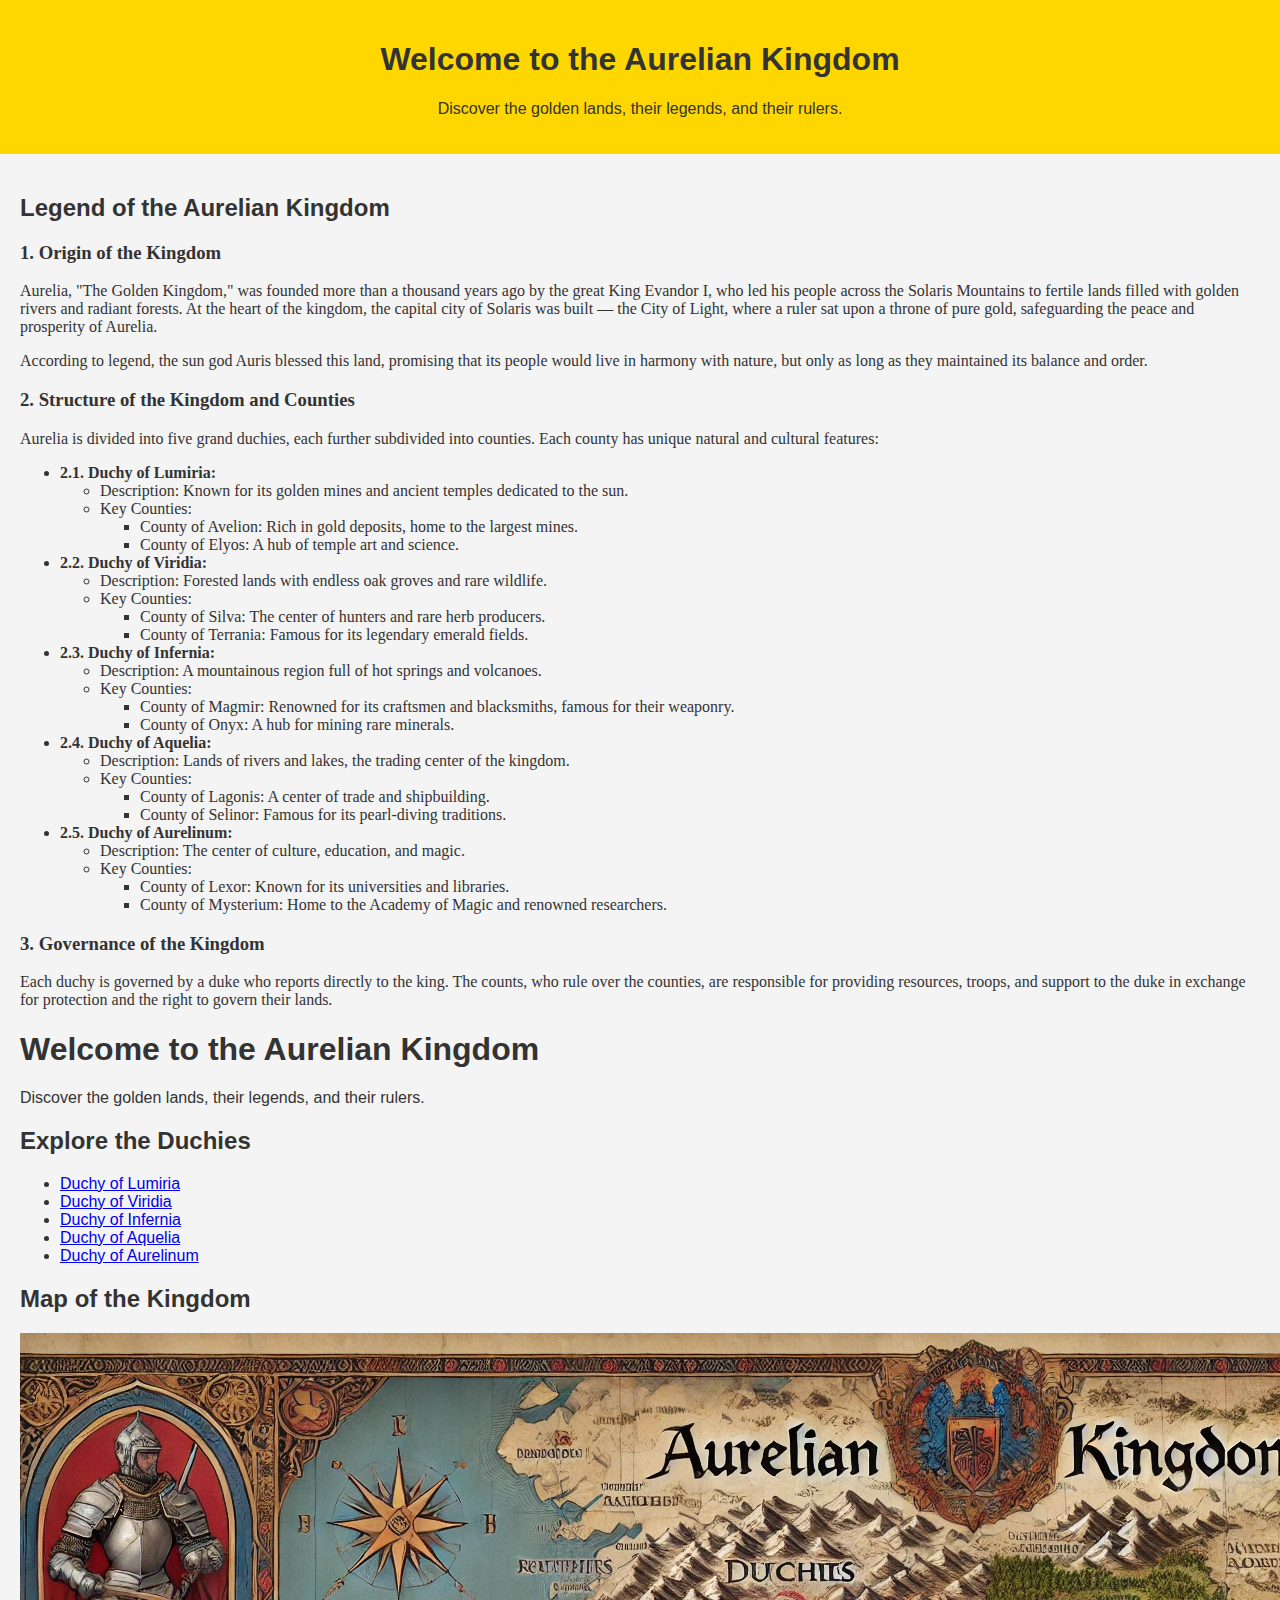
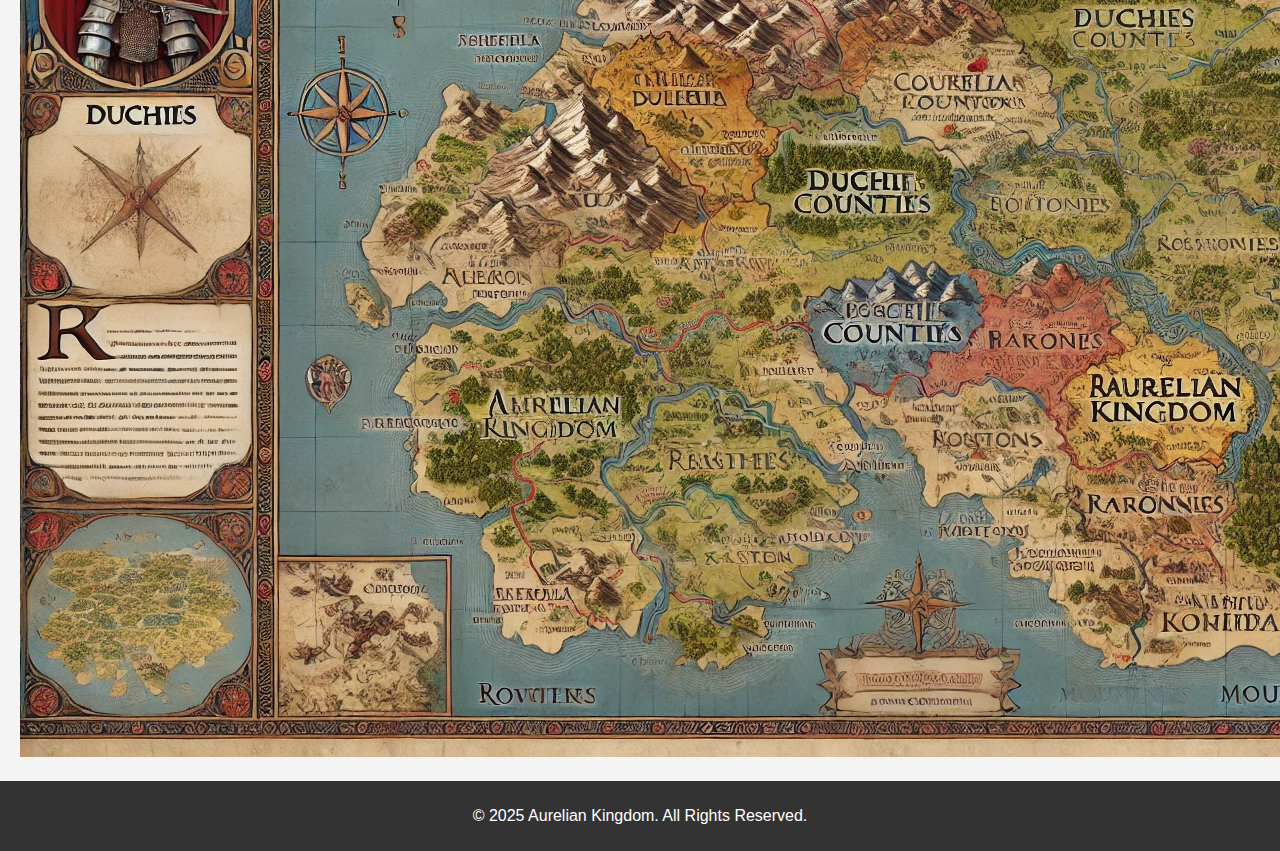
<file: index.html>
<!DOCTYPE html>
<html lang="en">
<head>
    <meta charset="UTF-8">
    <meta name="viewport" content="width=device-width, initial-scale=1.0">
    <title>Aurelian Kingdom</title>
    <link rel="stylesheet" href="styles.css">
    <div id="google_translate_element"></div>
<script type="text/javascript">
    function googleTranslateElementInit() {
        new google.translate.TranslateElement({pageLanguage: 'en'}, 'google_translate_element');
    }
</script>
<script type="text/javascript" src="//translate.google.com/translate_a/element.js?cb=googleTranslateElementInit"></script>
<div id="google_translate_element" style="position: fixed; top: 10px; right: 10px; z-index: 1000;"></div>
</head>
<body>
    <header>
        <div class="hero">
            <h1 id="title">Welcome to the Aurelian Kingdom</h1>
            <p id="subtitle">Discover the golden lands, their legends, and their rulers.</p>
        </div>
    </header>

        <main>
        <section>
            <h2 id="legend-title">Legend of the Aurelian Kingdom</h2>
            <article id="legend-text" style="font-family: 'Old English Text MT', serif;">
                <h3>1. Origin of the Kingdom</h3>
                <p>Aurelia, "The Golden Kingdom," was founded more than a thousand years ago by the great King Evandor I, who led his people across the Solaris Mountains to fertile lands filled with golden rivers and radiant forests. At the heart of the kingdom, the capital city of Solaris was built — the City of Light, where a ruler sat upon a throne of pure gold, safeguarding the peace and prosperity of Aurelia.</p>
                <p>According to legend, the sun god Auris blessed this land, promising that its people would live in harmony with nature, but only as long as they maintained its balance and order.</p>
                
                <h3>2. Structure of the Kingdom and Counties</h3>
                <p>Aurelia is divided into five grand duchies, each further subdivided into counties. Each county has unique natural and cultural features:</p>
                <ul>
                    <li><strong>2.1. Duchy of Lumiria:</strong>
                        <ul>
                            <li>Description: Known for its golden mines and ancient temples dedicated to the sun.</li>
                            <li>Key Counties:
                                <ul>
                                    <li>County of Avelion: Rich in gold deposits, home to the largest mines.</li>
                                    <li>County of Elyos: A hub of temple art and science.</li>
                                </ul>
                            </li>
                        </ul>
                    </li>
                    <li><strong>2.2. Duchy of Viridia:</strong>
                        <ul>
                            <li>Description: Forested lands with endless oak groves and rare wildlife.</li>
                            <li>Key Counties:
                                <ul>
                                    <li>County of Silva: The center of hunters and rare herb producers.</li>
                                    <li>County of Terrania: Famous for its legendary emerald fields.</li>
                                </ul>
                            </li>
                        </ul>
                    </li>
                    <li><strong>2.3. Duchy of Infernia:</strong>
                        <ul>
                            <li>Description: A mountainous region full of hot springs and volcanoes.</li>
                            <li>Key Counties:
                                <ul>
                                    <li>County of Magmir: Renowned for its craftsmen and blacksmiths, famous for their weaponry.</li>
                                    <li>County of Onyx: A hub for mining rare minerals.</li>
                                </ul>
                            </li>
                        </ul>
                    </li>
                    <li><strong>2.4. Duchy of Aquelia:</strong>
                        <ul>
                            <li>Description: Lands of rivers and lakes, the trading center of the kingdom.</li>
                            <li>Key Counties:
                                <ul>
                                    <li>County of Lagonis: A center of trade and shipbuilding.</li>
                                    <li>County of Selinor: Famous for its pearl-diving traditions.</li>
                                </ul>
                            </li>
                        </ul>
                    </li>
                    <li><strong>2.5. Duchy of Aurelinum:</strong>
                        <ul>
                            <li>Description: The center of culture, education, and magic.</li>
                            <li>Key Counties:
                                <ul>
                                    <li>County of Lexor: Known for its universities and libraries.</li>
                                    <li>County of Mysterium: Home to the Academy of Magic and renowned researchers.</li>
                                </ul>
                            </li>
                        </ul>
                    </li>
                </ul>

                <h3>3. Governance of the Kingdom</h3>
                <p>Each duchy is governed by a duke who reports directly to the king. The counts, who rule over the counties, are responsible for providing resources, troops, and support to the duke in exchange for protection and the right to govern their lands.</p>
            </article>
        </section>
      <section>
    <h1 id="title">Welcome to the Aurelian Kingdom</h1>
<p id="subtitle">Discover the golden lands, their legends, and their rulers.</p>
<h2 id="explore-title">Explore the Duchies</h2>
<ul>
    <li><a href="lumiria.html" id="lumiria-link">Duchy of Lumiria</a></li>
    <li><a href="viridia.html" id="viridia-link">Duchy of Viridia</a></li>
    <li><a href="infernia.html" id="infernia-link">Duchy of Infernia</a></li>
    <li><a href="aquelia.html" id="aquelia-link">Duchy of Aquelia</a></li>
    <li><a href="aurelinum.html" id="aurelinum-link">Duchy of Aurelinum</a></li>
</ul>
</section>
        <section>
            <h2 id="map-title">Map of the Kingdom</h2>
            <img src="aurelian_map.png" alt="Aurelian Kingdom Map">
        </section>
    </main>

    <footer>
        <p id="footer">&copy; 2025 Aurelian Kingdom. All Rights Reserved.</p>
    </footer>
</body>
</html>
</file>
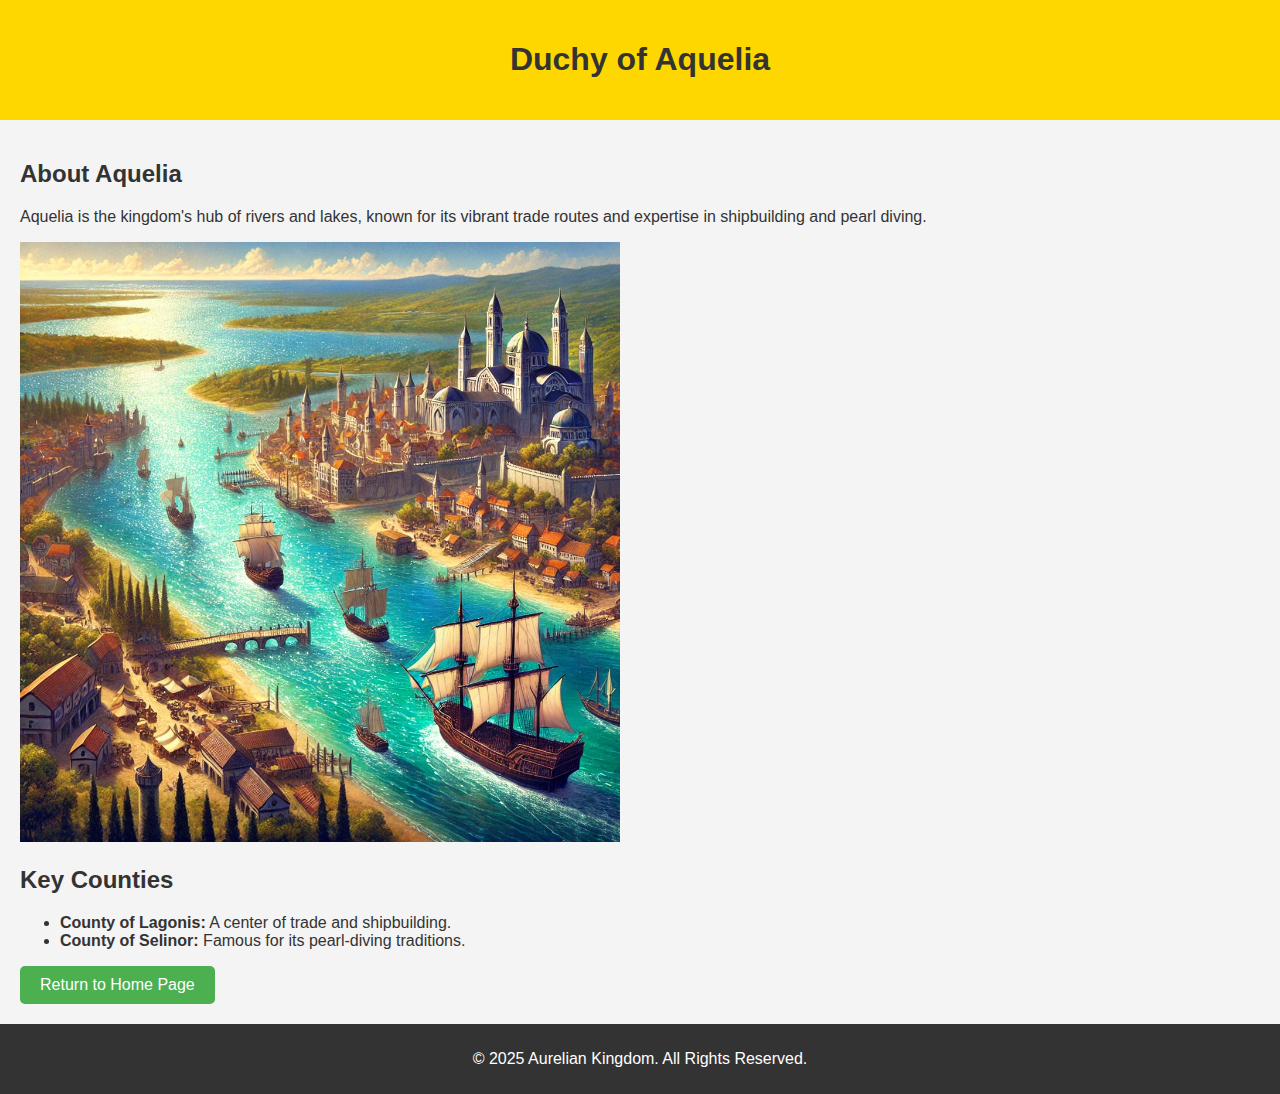
<file: aquelia.html>
<!DOCTYPE html>
<html lang="en">
<head>
    <meta charset="UTF-8">
    <meta name="viewport" content="width=device-width, initial-scale=1.0">
    <title>Duchy of Aquelia</title>
    <link rel="stylesheet" href="styles.css">
    <div id="google_translate_element"></div>
<script type="text/javascript">
    function googleTranslateElementInit() {
        new google.translate.TranslateElement({pageLanguage: 'en'}, 'google_translate_element');
    }
</script>
<script type="text/javascript" src="//translate.google.com/translate_a/element.js?cb=googleTranslateElementInit"></script>
<div id="google_translate_element" style="position: fixed; top: 10px; right: 10px; z-index: 1000;"></div>
</head>
<body>
    <header>
        <h1>Duchy of Aquelia</h1>
    </header>
    <main>
        <section>
            <h2>About Aquelia</h2>
            <p>Aquelia is the kingdom's hub of rivers and lakes, known for its vibrant trade routes and expertise in shipbuilding and pearl diving.</p>
            <img src="aquelia_rivers.jpg" alt="Rivers of Aquelia" width="600">
        </section>
        <section>
            <h2>Key Counties</h2>
            <ul>
                <li><strong>County of Lagonis:</strong> A center of trade and shipbuilding.</li>
                <li><strong>County of Selinor:</strong> Famous for its pearl-diving traditions.</li>
            </ul>
                   </section>
        <section>
    <button onclick="goToHomePage()" style="padding: 10px 20px; font-size: 16px; background-color: #4CAF50; color: white; border: none; border-radius: 5px; cursor: pointer;">
        Return to Home Page
    </button>
<script>
    function goToHomePage() {
        window.location.href = "https://vladimir1980-glitch.github.io/aureliakingdom/"; // Укажите путь к главной странице
    }
</script>
        </section>
    </main>
    <footer>
        <p>&copy; 2025 Aurelian Kingdom. All Rights Reserved.</p>
    </footer>
</body>
</html>
</file>
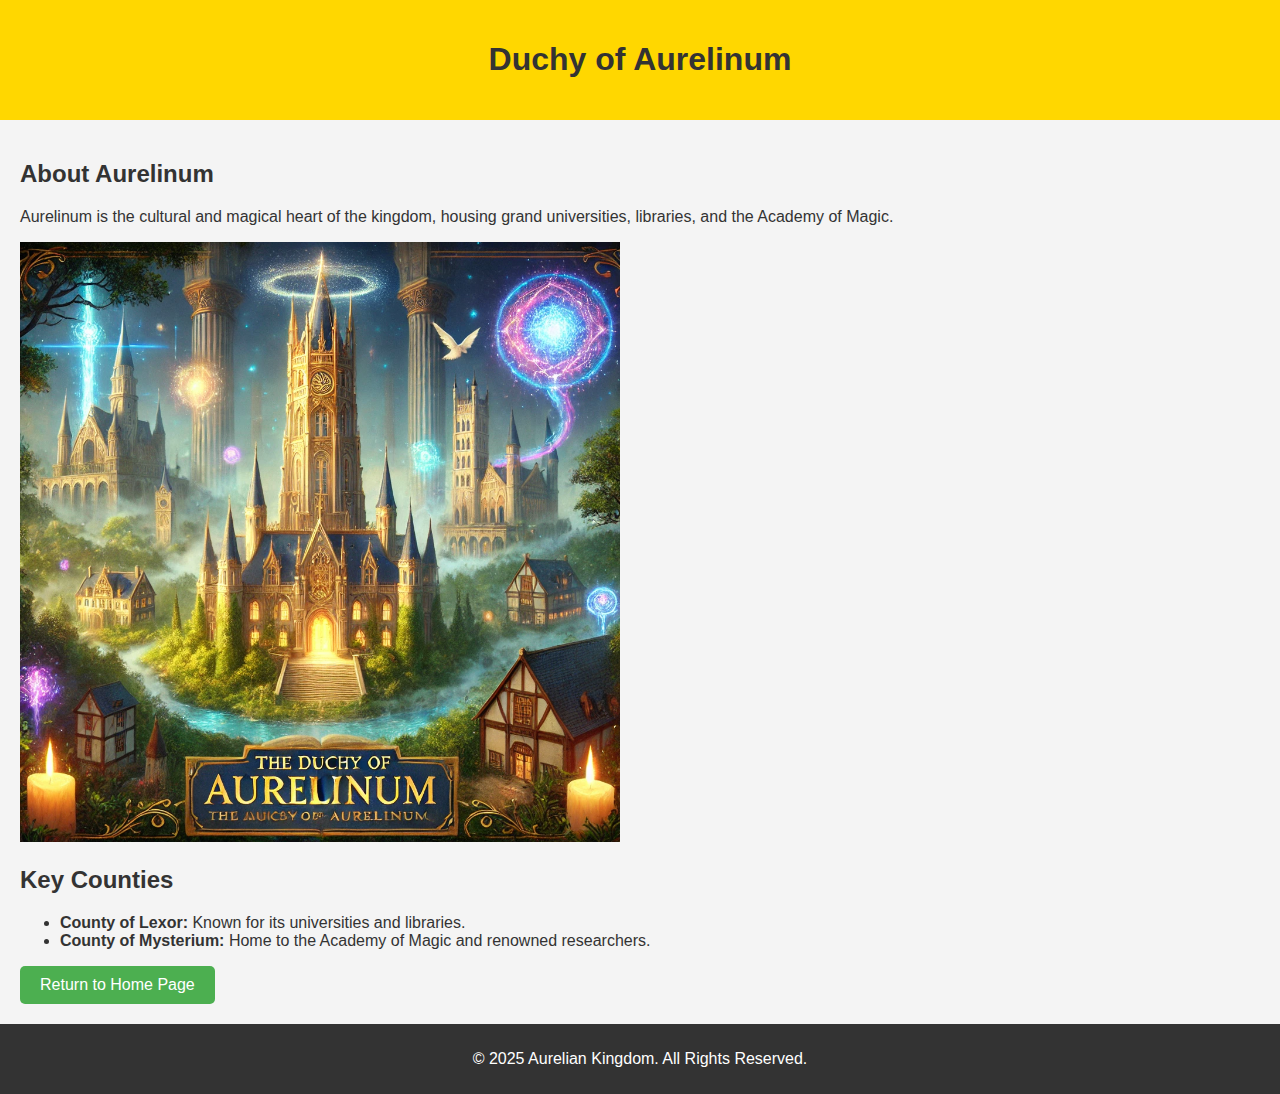
<file: aurelinum.html>
<!DOCTYPE html>
<html lang="en">
<head>
    <meta charset="UTF-8">
    <meta name="viewport" content="width=device-width, initial-scale=1.0">
    <title>Duchy of Aurelinum</title>
    <link rel="stylesheet" href="styles.css">
    <!-- Подключение Google Translate -->
    <script type="text/javascript">
        function googleTranslateElementInit() {
            new google.translate.TranslateElement({pageLanguage: 'en'}, 'google_translate_element');
        }
    </script>
    <script type="text/javascript" src="//translate.google.com/translate_a/element.js?cb=googleTranslateElementInit"></script>
</head>
<body>
    <!-- Кнопка Google Translate -->
    <div id="google_translate_element" style="position: fixed; top: 10px; right: 10px; z-index: 1000;"></div>

    <header>
        <h1>Duchy of Aurelinum</h1>
    </header>
    <main>
        <section>
            <h2>About Aurelinum</h2>
            <p>Aurelinum is the cultural and magical heart of the kingdom, housing grand universities, libraries, and the Academy of Magic.</p>
            <img src="aurelinum_magic.jpg" alt="Magic in Aurelinum" width="600">
        </section>
        <section>
            <h2>Key Counties</h2>
            <ul>
                <li><strong>County of Lexor:</strong> Known for its universities and libraries.</li>
                <li><strong>County of Mysterium:</strong> Home to the Academy of Magic and renowned researchers.</li>
            </ul>
                    </section>
        <section>
    <button onclick="goToHomePage()" style="padding: 10px 20px; font-size: 16px; background-color: #4CAF50; color: white; border: none; border-radius: 5px; cursor: pointer;">
        Return to Home Page
    </button>
<script>
    function goToHomePage() {
        window.location.href = "https://vladimir1980-glitch.github.io/aureliakingdom/"; // Укажите путь к главной странице
    }
</script>
        </section> 
    </main>
    <footer>
        <p>&copy; 2025 Aurelian Kingdom. All Rights Reserved.</p>
    </footer>
</body>
</html>
</file>
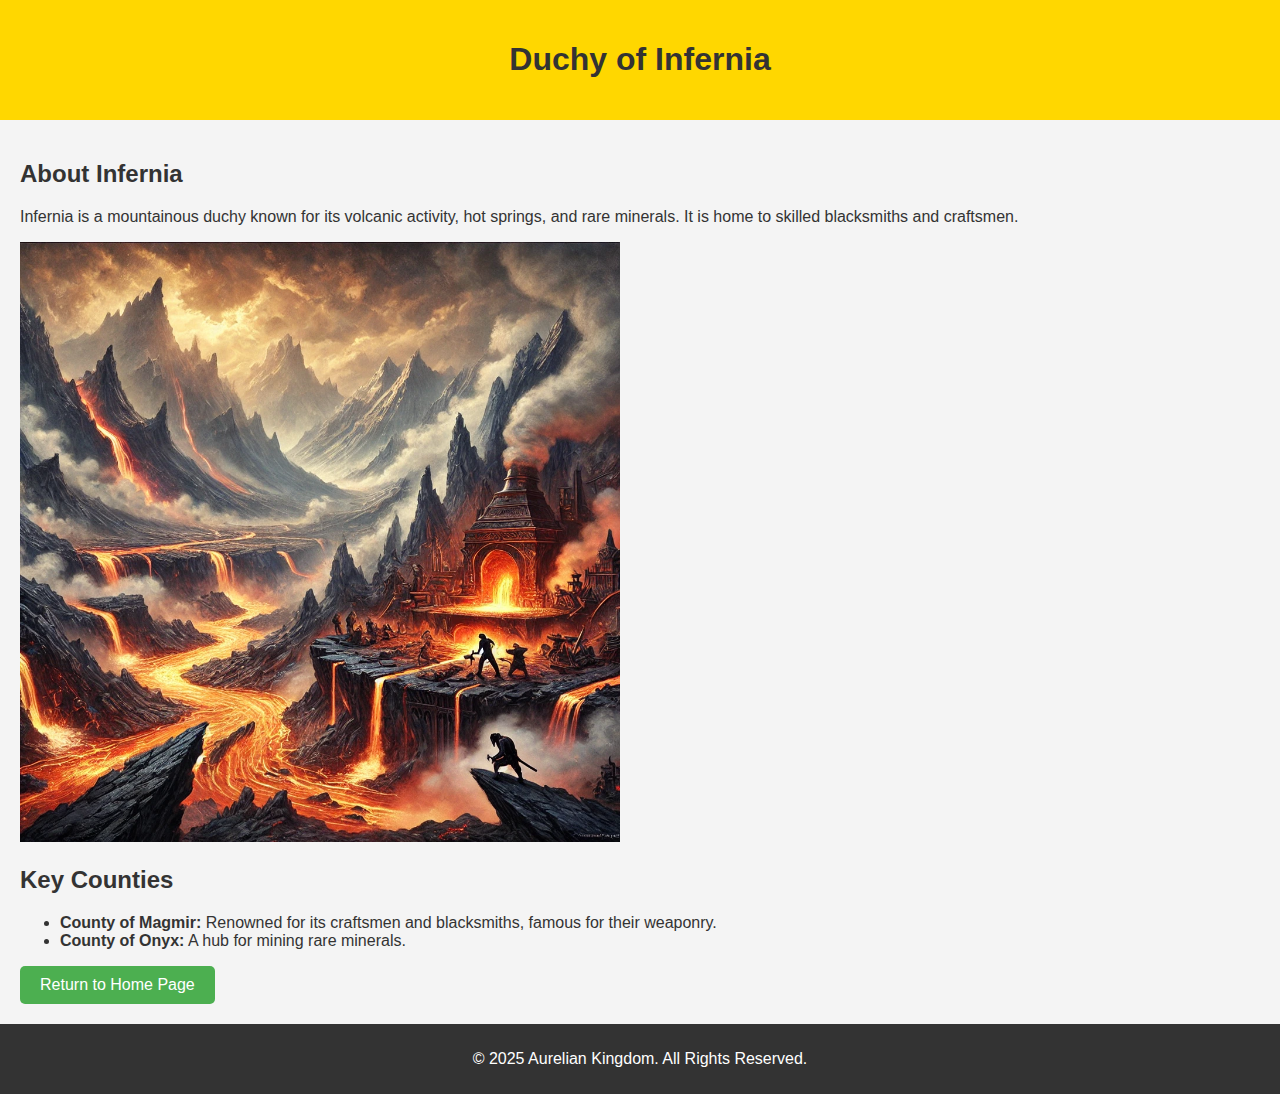
<file: infernia.html>
<!DOCTYPE html>
<html lang="en">
<head>
    <meta charset="UTF-8">
    <meta name="viewport" content="width=device-width, initial-scale=1.0">
    <title>Duchy of Infernia</title>
    <link rel="stylesheet" href="styles.css">
    <!-- Подключение Google Translate -->
    <script type="text/javascript">
        function googleTranslateElementInit() {
            new google.translate.TranslateElement({pageLanguage: 'en'}, 'google_translate_element');
        }
    </script>
    <script type="text/javascript" src="//translate.google.com/translate_a/element.js?cb=googleTranslateElementInit"></script>
</head>
<body>
    <!-- Кнопка Google Translate -->
    <div id="google_translate_element" style="position: fixed; top: 10px; right: 10px; z-index: 1000;"></div>

    <header>
        <h1>Duchy of Infernia</h1>
    </header>
    <main>
        <section>
            <h2>About Infernia</h2>
            <p>Infernia is a mountainous duchy known for its volcanic activity, hot springs, and rare minerals. It is home to skilled blacksmiths and craftsmen.</p>
            <img src="infernia_volcano.jpg" alt="Volcanic Land of Infernia" width="600">
        </section>
        <section>
            <h2>Key Counties</h2>
            <ul>
                <li><strong>County of Magmir:</strong> Renowned for its craftsmen and blacksmiths, famous for their weaponry.</li>
                <li><strong>County of Onyx:</strong> A hub for mining rare minerals.</li>
            </ul>
                    </section>
         <section>
    <button onclick="goToHomePage()" style="padding: 10px 20px; font-size: 16px; background-color: #4CAF50; color: white; border: none; border-radius: 5px; cursor: pointer;">
        Return to Home Page
    </button>
<script>
    function goToHomePage() {
        window.location.href = "https://vladimir1980-glitch.github.io/aureliakingdom/"; // Укажите путь к главной странице
    }
</script>
        </section>
    </main>
    <footer>
        <p>&copy; 2025 Aurelian Kingdom. All Rights Reserved.</p>
    </footer>
</body>
</html>
</file>
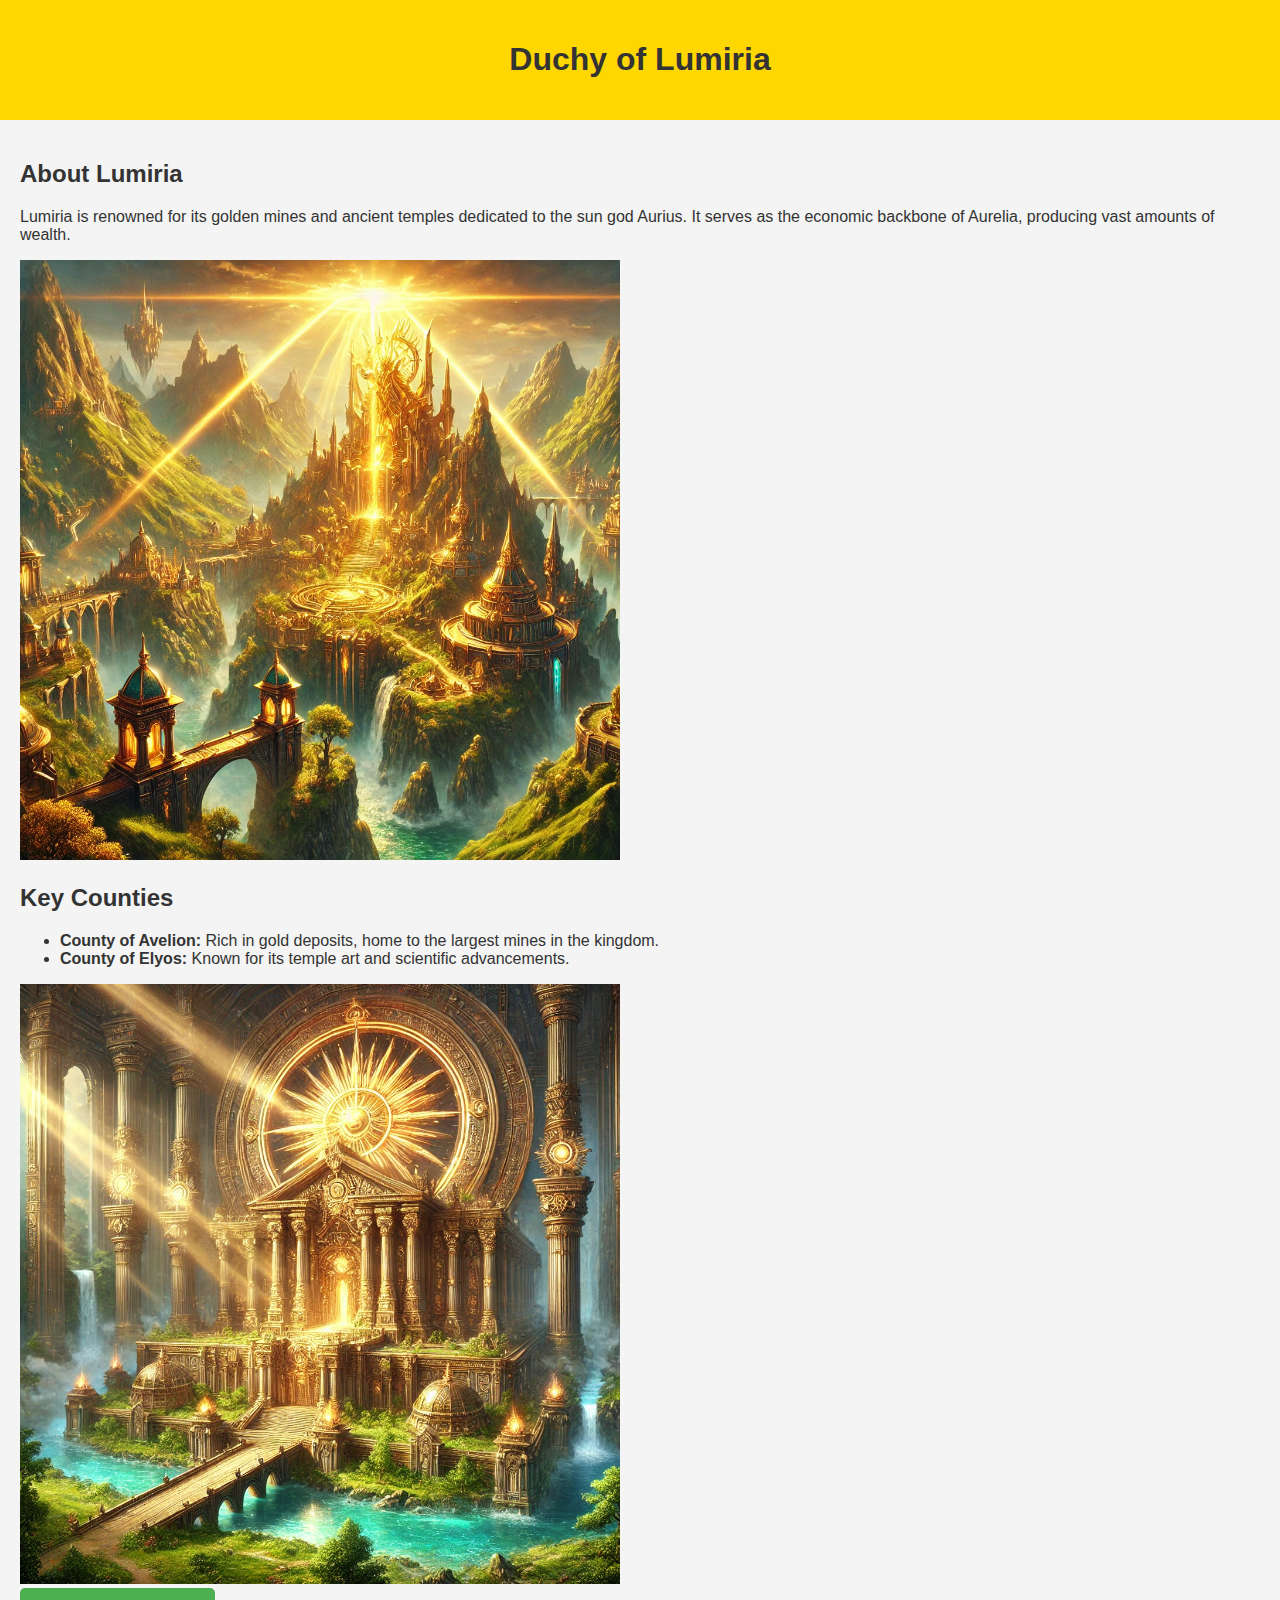
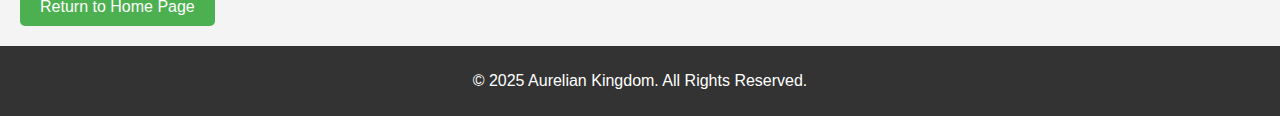
<file: lumiria.html>
<!DOCTYPE html>
<html lang="en">
<head>
    <meta charset="UTF-8">
    <meta name="viewport" content="width=device-width, initial-scale=1.0">
    <title>Duchy of Lumiria</title>
    <link rel="stylesheet" href="styles.css">
    <!-- Подключение Google Translate -->
    <script type="text/javascript">
        function googleTranslateElementInit() {
            new google.translate.TranslateElement({pageLanguage: 'en'}, 'google_translate_element');
        }
    </script>
    <script type="text/javascript" src="//translate.google.com/translate_a/element.js?cb=googleTranslateElementInit"></script>
</head>
<body>
    <!-- Кнопка Google Translate -->
    <div id="google_translate_element" style="position: fixed; top: 10px; right: 10px; z-index: 1000;"></div>

    <header>
        <h1>Duchy of Lumiria</h1>
    </header>
    <main>
        <section>
            <h2>About Lumiria</h2>
            <p>Lumiria is renowned for its golden mines and ancient temples dedicated to the sun god Aurius. It serves as the economic backbone of Aurelia, producing vast amounts of wealth.</p>
            <img src="lumiria_mines.jpg" alt="Golden Mines of Lumiria" width="600">
        </section>
        <section>
            <h2>Key Counties</h2>
            <ul>
                <li><strong>County of Avelion:</strong> Rich in gold deposits, home to the largest mines in the kingdom.</li>
                <li><strong>County of Elyos:</strong> Known for its temple art and scientific advancements.</li>
            </ul>
            <img src="elyos_temple.jpg" alt="Temple in Elyos" width="600">
        </section>
    <section>
    <button onclick="goToHomePage()" style="padding: 10px 20px; font-size: 16px; background-color: #4CAF50; color: white; border: none; border-radius: 5px; cursor: pointer;">
        Return to Home Page
    </button>
<script>
    function goToHomePage() {
        window.location.href = "https://vladimir1980-glitch.github.io/aureliakingdom/"; // Укажите путь к главной странице
    }
</script>
        </section>
    </main>
    <footer>
        <p>&copy; 2025 Aurelian Kingdom. All Rights Reserved.</p>
    </footer>
</body>
</html>
</file>
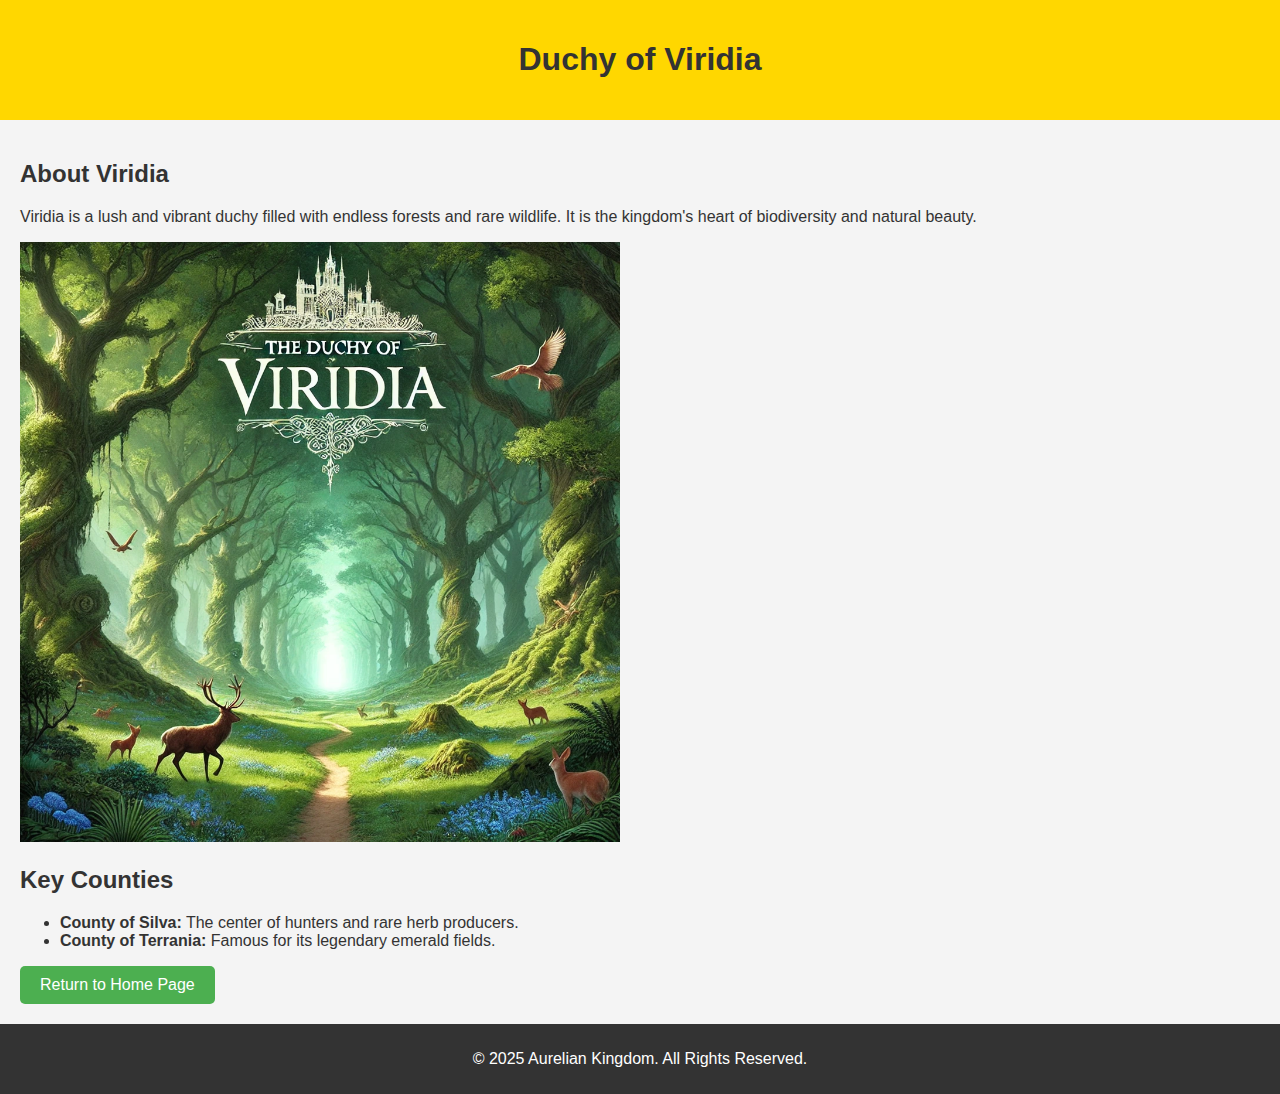
<file: viridia.html>
<!DOCTYPE html>
<html lang="en">
<head>
    <meta charset="UTF-8">
    <meta name="viewport" content="width=device-width, initial-scale=1.0">
    <title>Duchy of Viridia</title>
    <link rel="stylesheet" href="styles.css">
    <!-- Подключение Google Translate -->
    <script type="text/javascript">
        function googleTranslateElementInit() {
            new google.translate.TranslateElement({pageLanguage: 'en'}, 'google_translate_element');
        }
    </script>
    <script type="text/javascript" src="//translate.google.com/translate_a/element.js?cb=googleTranslateElementInit"></script>
</head>
<body>
    <!-- Кнопка Google Translate -->
    <div id="google_translate_element" style="position: fixed; top: 10px; right: 10px; z-index: 1000;"></div>

    <header>
        <h1>Duchy of Viridia</h1>
    </header>
    <main>
        <section>
            <h2>About Viridia</h2>
            <p>Viridia is a lush and vibrant duchy filled with endless forests and rare wildlife. It is the kingdom's heart of biodiversity and natural beauty.</p>
            <img src="viridia_forest.jpg" alt="Forest of Viridia" width="600">
        </section>
        <section>
            <h2>Key Counties</h2>
            <ul>
                <li><strong>County of Silva:</strong> The center of hunters and rare herb producers.</li>
                <li><strong>County of Terrania:</strong> Famous for its legendary emerald fields.</li>
            </ul>
                    </section>
    <section>
    <button onclick="goToHomePage()" style="padding: 10px 20px; font-size: 16px; background-color: #4CAF50; color: white; border: none; border-radius: 5px; cursor: pointer;">
        Return to Home Page
    </button>
<script>
    function goToHomePage() {
        window.location.href = "https://vladimir1980-glitch.github.io/aureliakingdom/"; // Укажите путь к главной странице
    }
</script>
        </section>
    </main>
    <footer>
        <p>&copy; 2025 Aurelian Kingdom. All Rights Reserved.</p>
    </footer>
</body>
</html>
</file>
<file: styles.css>
body {
    font-family: Arial, sans-serif;
    margin: 0;
    padding: 0;
    background-color: #f4f4f4;
    color: #333;
}
header {
    background-color: #ffd700;
    text-align: center;
    padding: 20px;
}
main {
    padding: 20px;
}
footer {
    text-align: center;
    background-color: #333;
    color: #fff;
    padding: 10px;
}
</file>
